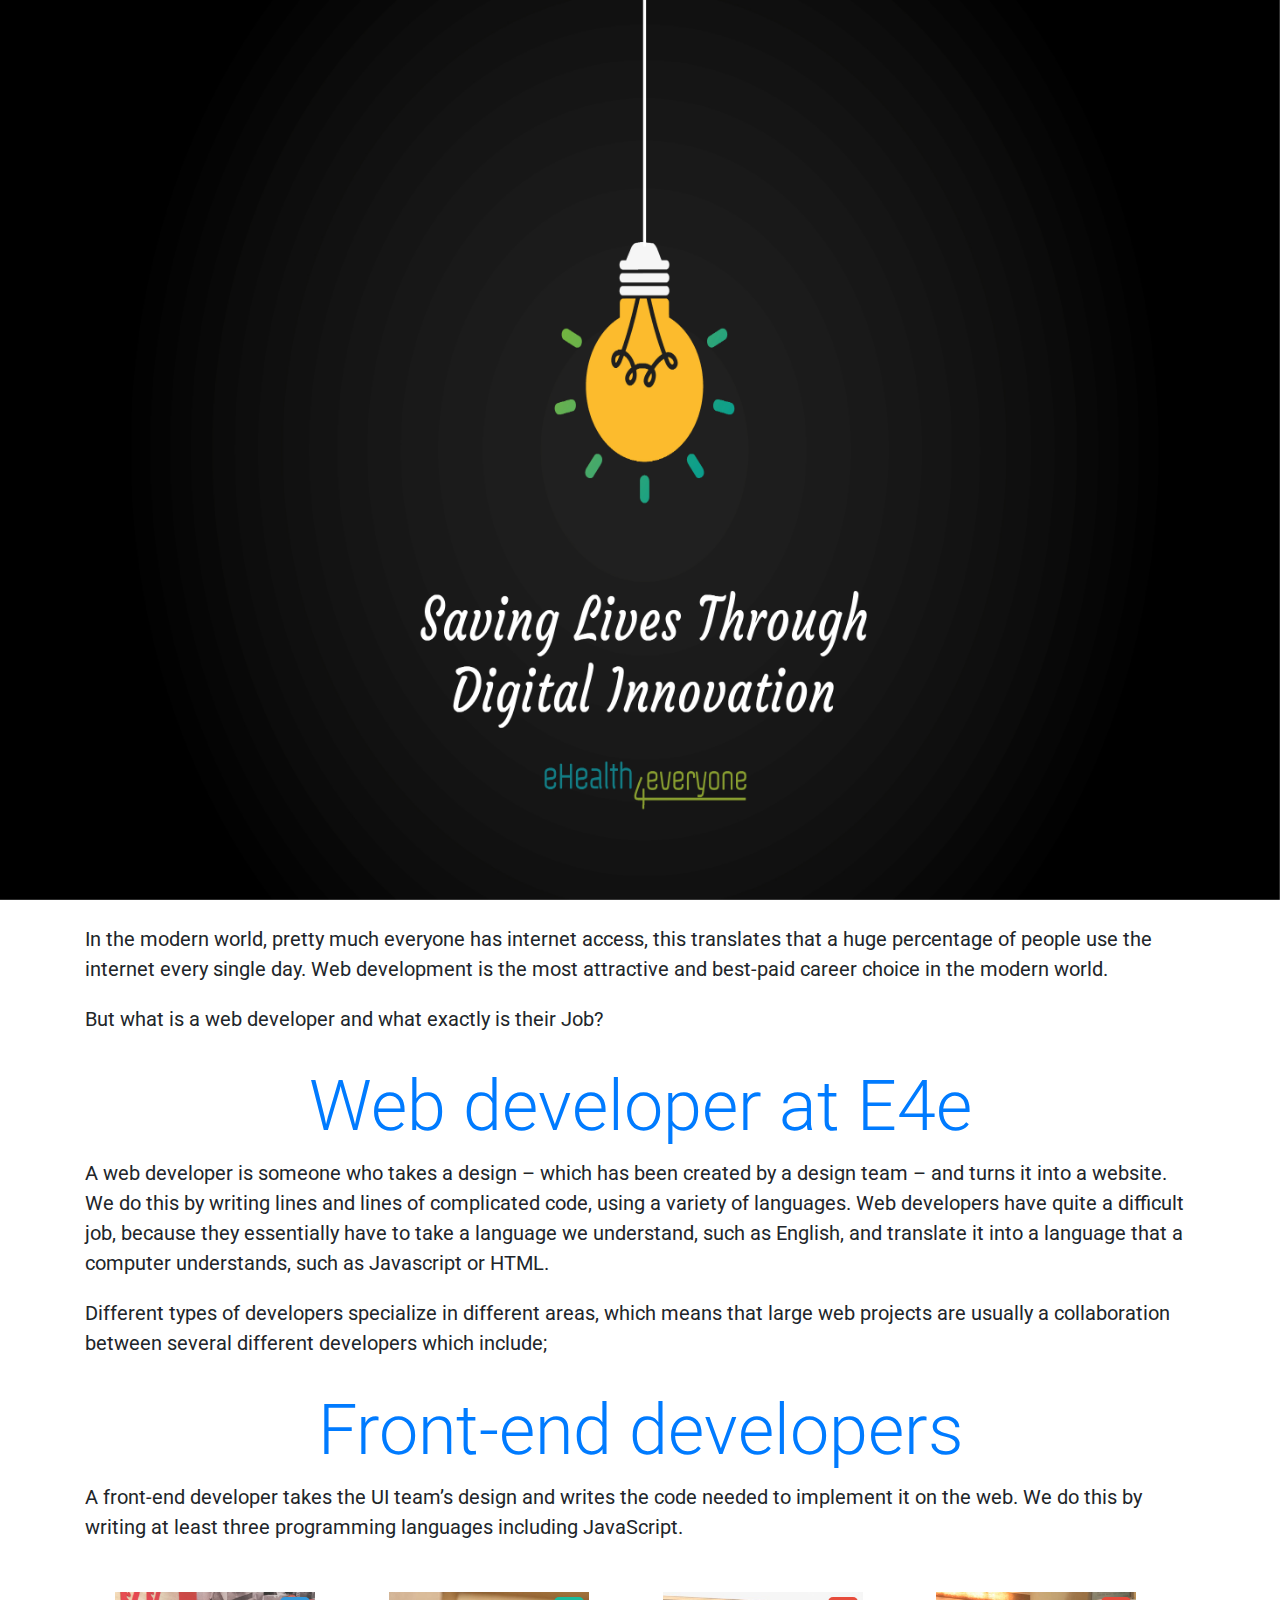
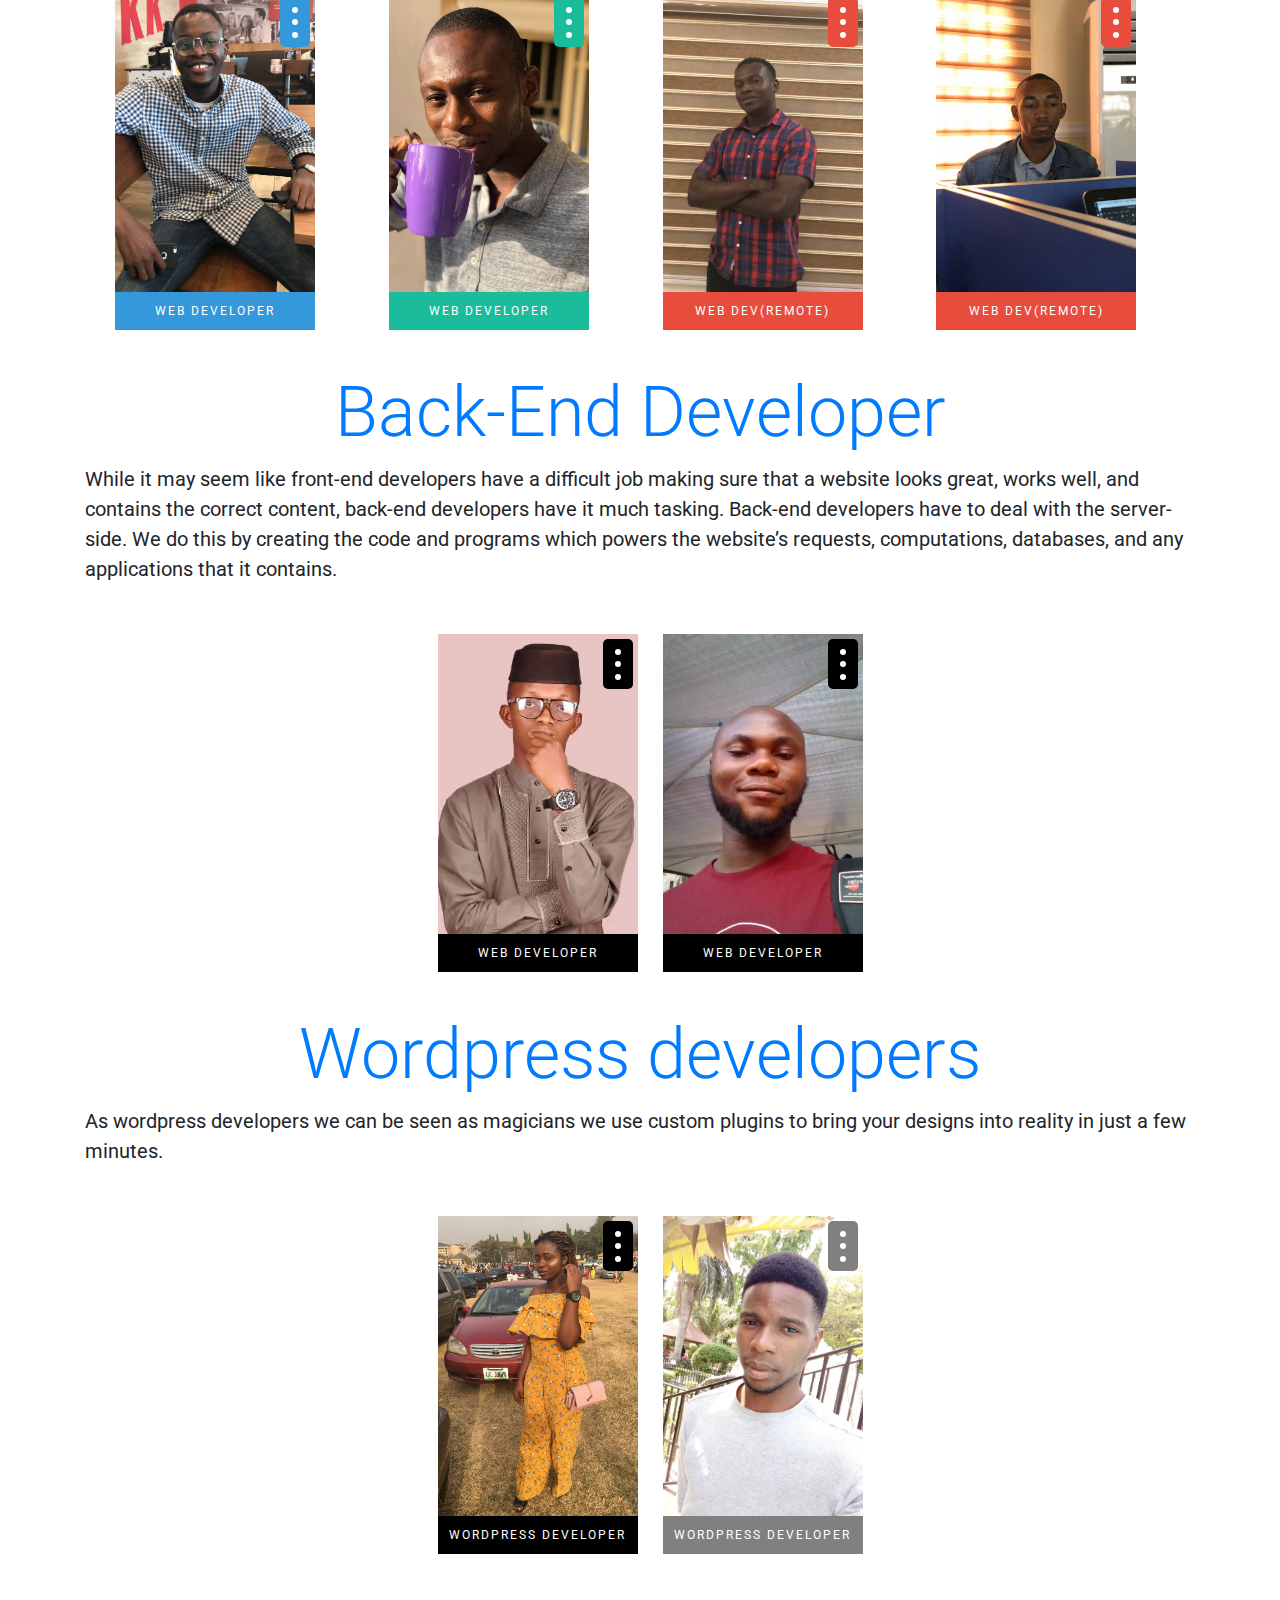
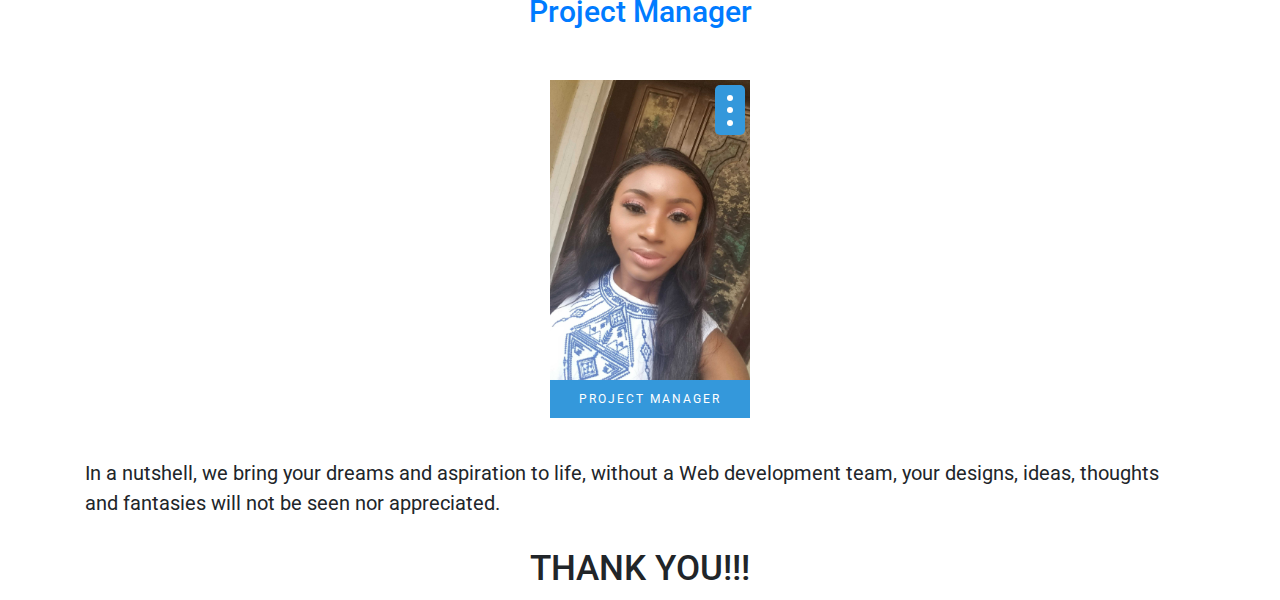
<file: index.html>
<!DOCTYPE html>
<html lang="en">

<head>
  <meta charset="UTF-8">
  <meta name="viewport" content="width=device-width, initial-scale=1.0">
  <meta http-equiv="X-UA-Compatible" content="ie=edge">
  <link rel="stylesheet" href="https://stackpath.bootstrapcdn.com/bootstrap/4.4.1/css/bootstrap.min.css"
    integrity="sha384-Vkoo8x4CGsO3+Hhxv8T/Q5PaXtkKtu6ug5TOeNV6gBiFeWPGFN9MuhOf23Q9Ifjh" crossorigin="anonymous">
  <link href="https://fonts.googleapis.com/css?family=Roboto&display=swap" rel="stylesheet">
  <link rel="stylesheet" href="style.css">
  <title>About Us</title>
</head>

<body>
  <div id="splash">
    <img src="./img/splashscreen.jpg" alt="" class="logo">
  </div>
  <div class="container">
    <nav class="navbar navbar-expand-lg navbar-light bg-light">
      <a class="navbar-brand" href="#">Ehealth4Everyone</a>
      <button class="navbar-toggler" type="button" data-toggle="collapse" data-target="#navbarNav"
        aria-controls="navbarNav" aria-expanded="false" aria-label="Toggle navigation">
        <span class="navbar-toggler-icon"></span>
      </button>
      <div class="collapse navbar-collapse" id="navbarNav">
        <ul class="navbar-nav">
          <li class="nav-item active">
            <a class="nav-link" href="/index.html">Home <span class="sr-only">(current)</span></a>
          </li>
          <li class="nav-item">
            <a class="nav-link" href="/team.html">Team</a>
          </li>
          <li class="nav-item">
            <a class="nav-link" href="/love.html">Appreciation</a>
          </li>
        </ul>
      </div>
    </nav>

    <div id="carouselExampleControls" class="carousel slide mt-4" data-ride="carousel">
      <div class="carousel-inner">
        <div class="carousel-item active">
          <img src="./img/team1.jpeg" class="d-block w-100 h-50" alt="...">
        </div>
        <div class="carousel-item">
          <img src="./img/team2.jpg" class="d-block w-100 h-50" alt="...">
        </div>
        <div class="carousel-item">
          <img src="./img/team3.jpg" class="d-block w-100 h-50" alt="...">
        </div>
      </div>
      <a class="carousel-control-prev" href="#carouselExampleControls" role="button" data-slide="prev">
        <span class="carousel-control-prev-icon" aria-hidden="true"></span>
        <span class="sr-only">Previous</span>
      </a>
      <a class="carousel-control-next" href="#carouselExampleControls" role="button" data-slide="next">
        <span class="carousel-control-next-icon" aria-hidden="true"></span>
        <span class="sr-only">Next</span>
      </a>
    </div>

    <div class="intro">
      <h3 class="text-center mt-4 text-primary text-bold display-4">Introduction</h3>
      <p>In the modern world, pretty much everyone has internet access, this translates that a huge percentage of people
        use the internet every single day. Web development is the most attractive and best-paid career choice in the
        modern world.
      </p>
      <p>But what is a web developer and what exactly is their Job?</p>
    </div>
    <div class="dev mt-4">
      <h3 class="text-center text-primary display-4">Web developer at E4e</h3>
      <p>A web developer is someone who takes a design – which has been created by a design team – and turns it into a
        website. We do this by writing lines and lines of complicated code, using a variety of languages. Web developers
        have quite a difficult job, because they essentially have to take a language we understand, such as English, and
        translate it into a language that a computer understands, such as Javascript or HTML.</p>
      <p>Different types of developers specialize in different areas, which means that large web projects are usually a
        collaboration between several different developers which include;</p>
    </div>


    <div class="wrapper">
      <h3 class="text-center mt-4 text-primary display-4">Front-end developers</h3>
      <p>A front-end developer takes the UI team’s design and writes the code needed to implement it on the web. We do
        this by writing at least three programming languages including JavaScript.
      </p>
      <div class="our_team">
        <div class="team team_2">
          <div class="team_img">
            <img src="/img/koko1.JPG" alt="team_member">
          </div>
          <div class="team_role">Web Developer</div>

          <div class="menu">
            <div></div>
            <div></div>
            <div></div>
          </div>

          <div class="info">
            <h4>Abdullahi Onikoko</h4>
          </div>
        </div>

        <div class="team team_1">
          <div class="team_img">
            <img src="/img/mat1.jpeg" alt="team_member">
          </div>
          <div class="team_role">Web Developer</div>
          <div class="menu">
            <div></div>
            <div></div>
            <div></div>
          </div>

          <div class="info">
            <h4>Martin Enobong</h4>
          </div>
        </div>

        <div class="team team_4">
          <div class="team_img">
            <img src="/img/dan1.jpeg" alt="team_member">
          </div>
          <div class="team_role">Web Dev(remote)</div>
          <div class="menu">
            <div></div>
            <div></div>
            <div></div>
          </div>

          <div class="info">
            <h4>Daniel Nwangwu</h4>
          </div>
        </div>

        <div class="team team_4">
          <div class="team_img">
            <img src="/img/iboro.jpeg" alt="team_member">
          </div>
          <div class="team_role">Web Dev(remote)</div>
          <div class="menu">
            <div></div>
            <div></div>
            <div></div>
          </div>

          <div class="info">
            <h4>Iboro Inyang</h4>
          </div>
        </div>
      </div>
    </div>
    <div class="wrapper mt-4">
      <h3 class="text-center text-primary display-4">Back-End Developer</h3>
      <p>While it may seem like front-end developers have a difficult job making sure that a website looks great,
        works well, and contains the correct content, back-end developers have it much tasking. Back-end developers
        have to deal with the server-side. We do this by creating the code and programs which powers the website’s
        requests, computations, databases, and any applications that it contains.
      </p>
      <div class="our_team" style="display: flex;justify-content: center;">
        <div class="team team_3">
          <div class="team_img">
            <img src="./img/dave.jpg" alt="team_member">
          </div>
          <div class="team_role">Web Developer</div>
          <div class="menu">
            <div></div>
            <div></div>
            <div></div>
          </div>

          <div class="info">
            <h4>David Nkem</h4>
          </div>
        </div>
        <div class="team team_3">
          <div class="team_img">
            <img src="/img/max1.jpeg" alt="team_member">
          </div>
          <div class="team_role">Web Developer</div>
          <div class="menu">
            <div></div>
            <div></div>
            <div></div>
          </div>

          <div class="info">
            <h4>Agu Maxwell</h4>
          </div>
        </div>
      </div>
    </div>
    <div class="wrapper mt-4">
      <h4 class="text-center text-primary display-4">Wordpress developers
      </h4>
      <p>As wordpress developers we can be seen as magicians we use custom plugins to bring your designs into reality
        in just a few minutes.
      </p>
      <div class="our_team" style="display: flex;justify-content: center;">
        <div class="team team_3">
          <div class="team_img">
            <img src="/img/karla2.jpeg" alt="team_member">
          </div>
          <div class="team_role">Wordpress Developer</div>
          <div class="menu">
            <div></div>
            <div></div>
            <div></div>
          </div>

          <div class="info">
            <h4>Karla Abua</h4>
          </div>
        </div>

        <div class="team team_5">
          <div class="team_img">
            <img src="/img/joe1.jpg" alt="team_member">
          </div>
          <div class="team_role">Wordpress Developer</div>
          <div class="menu">
            <div></div>
            <div></div>
            <div></div>
          </div>

          <div class="info">
            <h4>Joseph Chikeme</h4>
          </div>
        </div>
      </div>
    </div>
    <div class="wrapper mt-4">
      <h4 class="text-center text-primary ">Project Manager</h4>
      <div class="our_team" style="display: flex;justify-content: center;">

        <div class="team team_2">
          <div class="team_img">
            <img src="/img/chi1.jpg" alt="team_member">
          </div>
          <div class="team_role">Project Manager</div>
          <div class="menu">
            <div></div>
            <div></div>
            <div></div>
          </div>

          <div class="info">
            <h4>Chinenye Okoli</h4>
          </div>
        </div>
      </div>
    </div>
    <div class="wrapper mt-4">
      <p>In a nutshell, we bring your dreams and aspiration to life, without a Web development team, your designs,
        ideas, thoughts and fantasies will not be seen nor appreciated. </p>
    </div>
    <div class="con mt-4">
      <h3 class="text-center ">THANK YOU!!!</h3>
    </div>
    <script src="https://code.jquery.com/jquery-3.3.1.slim.min.js"
      integrity="sha384-q8i/X+965DzO0rT7abK41JStQIAqVgRVzpbzo5smXKp4YfRvH+8abtTE1Pi6jizo"
      crossorigin="anonymous"></script>
    <script src="https://cdnjs.cloudflare.com/ajax/libs/popper.js/1.14.7/umd/popper.min.js"
      integrity="sha384-UO2eT0CpHqdSJQ6hJty5KVphtPhzWj9WO1clHTMGa3JDZwrnQq4sF86dIHNDz0W1"
      crossorigin="anonymous"></script>
    <script src="https://stackpath.bootstrapcdn.com/bootstrap/4.3.1/js/bootstrap.min.js"
      integrity="sha384-JjSmVgyd0p3pXB1rRibZUAYoIIy6OrQ6VrjIEaFf/nJGzIxFDsf4x0xIM+B07jRM"
      crossorigin="anonymous"></script>
    <script>
      var menu_items = document.querySelectorAll(".menu");


      Array.from(menu_items).forEach(function (menu) {
        menu.addEventListener("click", function () {
          this.classList.toggle("active")
        });
      });

      setTimeout(() => {
        document.getElementById("splash").classList.add("fade");
      }, 5000);

      $('.carousel').carousel({
        interval: 2000
      })

    </script>

  </div>
</body>

</html>
</file>
<file: style.css>
/* @import url("https://fonts.googleapis.com/css?family=Roboto+Mono&display=swap"); */

:root {
  --primary-color: #000000;
  --secondary-color: #ffd700;
}

* {
  margin: 0;
  padding: 0;
  box-sizing: border-box;
  /* font-family: "Roboto Mono", monospace; */
  font-size: 20px;
}

html,
body {
  height: 100%;
}

body {
  /* font-family: "Roboto", sans-serif; */
  display: flex;
  flex-direction: column;
}

/* body {
  background-image: url("./img/bg.jpg");
  background-color: #ffffff;
  width: 100%;
  height: auto;
  background-position: center;
  background-repeat: no-repeat; 
  background-size: cover;
} */

/* splash screen begins */

#splash {
  transition: opacity 1s;
  position: absolute;
  top: 0;
  left: 0;
  width: 100%;
  height: 100vh;
  background-color: var(--primary-color);
  z-index: 2;
}

#splash img {
  width: 100vw;
  height: 100vh;
}

#splash.fade {
  opacity: 0;
  display: none;
}

.carousel-inner {
  max-height: 1300px !important;
  margin-bottom: -500px !important;
}

.carousel-item {
  height: 1200px;
}

.carousel-item img {
  object-fit: contain;
  min-height: 500px;
}
/* .profile {
  width: 300px;
  height: 400px;
  object-fit: cover;
} */
ul,
ol {
  margin: 0;
  padding: 0;
  list-style: none;
}

/* .wrapper {
  position: absolute;
  top: 50%;
  left: 50%;
  transform: translate(-50%, -50%);
} */

.wrapper .our_team {
  margin-top: 40px;
  margin-left: 20px;
  display: grid;
  grid-gap: 5px;
  grid-template-columns: repeat(4, 1fr);
  /* grid-template-rows: repeat(3, 400px); */
  justify-content: center;
}

.wrapper .our_team .team {
  width: 200px;
  height: auto;
  margin: 10px;
  position: relative;
}

.wrapper .our_team .team img {
  width: 100%;
  height: 300px;
  object-fit: cover;
  display: block;
}

.wrapper .our_team .team .team_role {
  padding: 10px;
  text-align: center;
  color: #fff;
  font-size: 12px;
  text-transform: uppercase;
  letter-spacing: 2px;
}

.wrapper .our_team .team_1 .team_role,
.wrapper .our_team .team_1 .menu,
.wrapper .our_team .team_1 .info {
  background: #1abc9c;
}

.wrapper .our_team .team_2 .team_role,
.wrapper .our_team .team_2 .menu,
.wrapper .our_team .team_2 .info {
  background: #3498db;
}

.wrapper .our_team .team_3 .team_role,
.wrapper .our_team .team_3 .menu,
.wrapper .our_team .team_3 .info {
  background: #000000;
}

.wrapper .our_team .team_4 .team_role,
.wrapper .our_team .team_4 .menu,
.wrapper .our_team .team_4 .info {
  background: #e74c3c;
}

.wrapper .our_team .team_5 .team_role,
.wrapper .our_team .team_5 .menu,
.wrapper .our_team .team_5 .info {
  background: grey;
}

.menu {
  position: absolute;
  top: 5px;
  right: 5px;
  width: 30px;
  height: 50px;
  border-radius: 5px;
  cursor: pointer;
}

.menu > div {
  width: 6px;
  height: 6px;
  background: #fff;
  border-radius: 50%;
  position: absolute;
  top: 50%;
  left: 50%;
  transform: translate(-50%, -50%);
}

.menu > div:first-child {
  top: 25%;
}

.menu > div:last-child {
  top: 75%;
}

.info {
  position: absolute;
  top: 70px;
  right: 5px;
  width: 180px;
  background: red;
  padding: 10px;
  text-align: right;
  border-radius: 5px;
  color: #fff;
  display: none;
}

.info h4 {
  margin-bottom: 15px;
}

.info p {
  font-size: 12px;
  line-height: 20px;
  color: #323139;
}

.info:before {
  content: "";
  position: absolute;
  top: -19px;
  right: 6px;
  border: 10px solid;
}

.wrapper .our_team .team_1 .info:before {
  border-color: transparent transparent #1abc9c transparent;
}

.wrapper .our_team .team_2 .info:before {
  border-color: transparent transparent #3498db transparent;
}

.wrapper .our_team .team_3 .info:before {
  border-color: transparent transparent #9b59b6 transparent;
}

.wrapper .our_team .team_4 .info:before {
  border-color: transparent transparent #e74c3c transparent;
}

.menu.active + .info {
  display: block;
}
</file>
